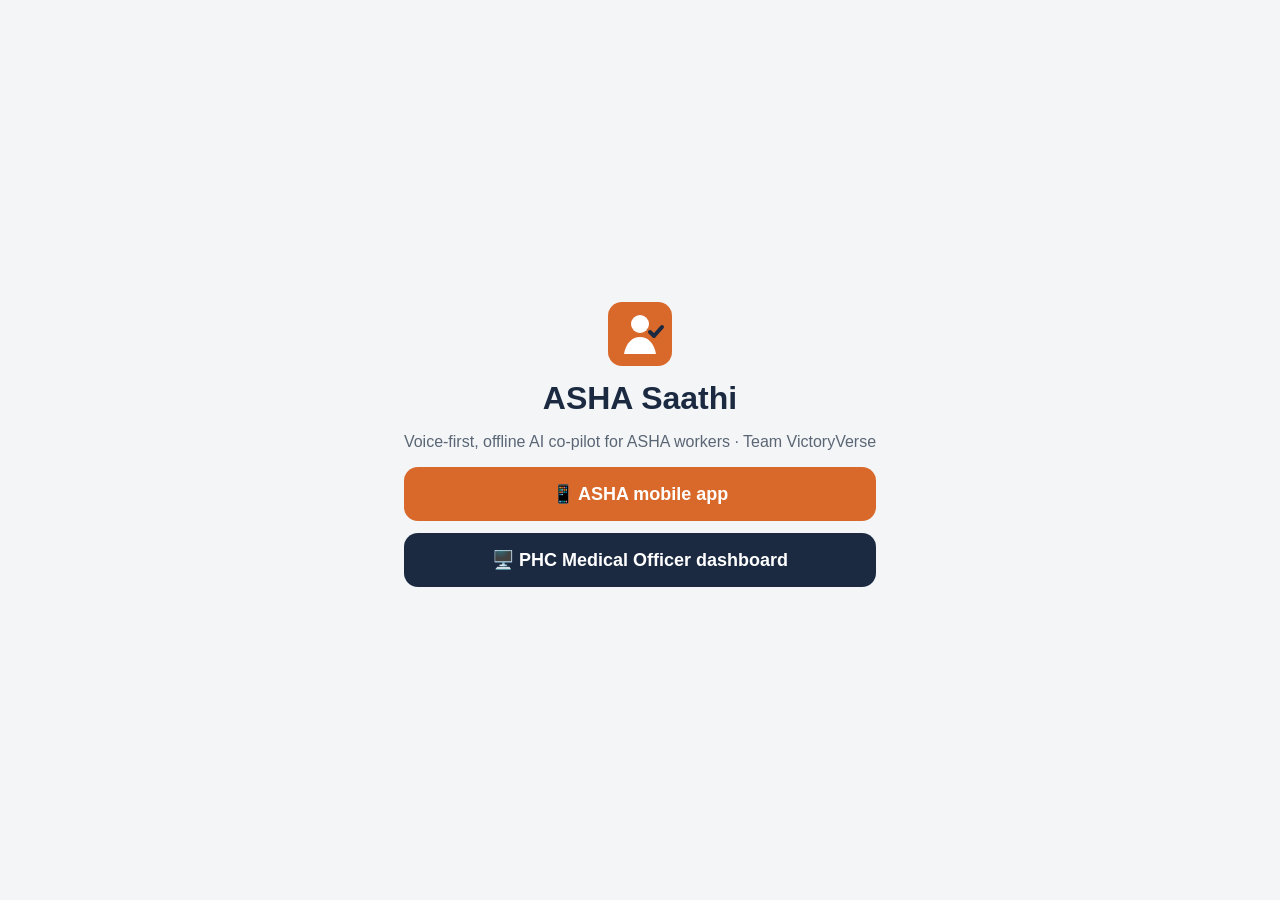
<file: web/index.html>
<!doctype html>
<html lang="en">
<head>
  <meta charset="utf-8">
  <meta name="viewport" content="width=device-width, initial-scale=1">
  <title>ASHA Saathi Prototype</title>
  <link rel="icon" href="app/icon.svg" type="image/svg+xml">
  <style>
    body { margin: 0; font-family: "Segoe UI", Calibri, Arial, sans-serif; background: #F3F5F7; color: #1B2A41; display: grid; place-items: center; min-height: 100vh; padding: 16px; box-sizing: border-box; }
    .c { max-width: 560px; text-align: center; }
    h1 { margin: 10px 0 4px; } p { color: #5B6675; }
    a { display: block; margin: 12px 0; padding: 16px; border-radius: 14px; text-decoration: none; font-weight: 700; font-size: 18px; }
    .a { background: #D9692A; color: #fff; } .d { background: #1B2A41; color: #fff; }
  </style>
</head>
<body>
  <div class="c">
    <img src="app/icon.svg" alt="" width="64" height="64">
    <h1>ASHA Saathi</h1>
    <p>Voice-first, offline AI co-pilot for ASHA workers · Team VictoryVerse</p>
    <a class="a" href="app/">📱 ASHA mobile app</a>
    <a class="d" href="dashboard/">🖥️ PHC Medical Officer dashboard</a>
  </div>
</body>
</html>
</file>
